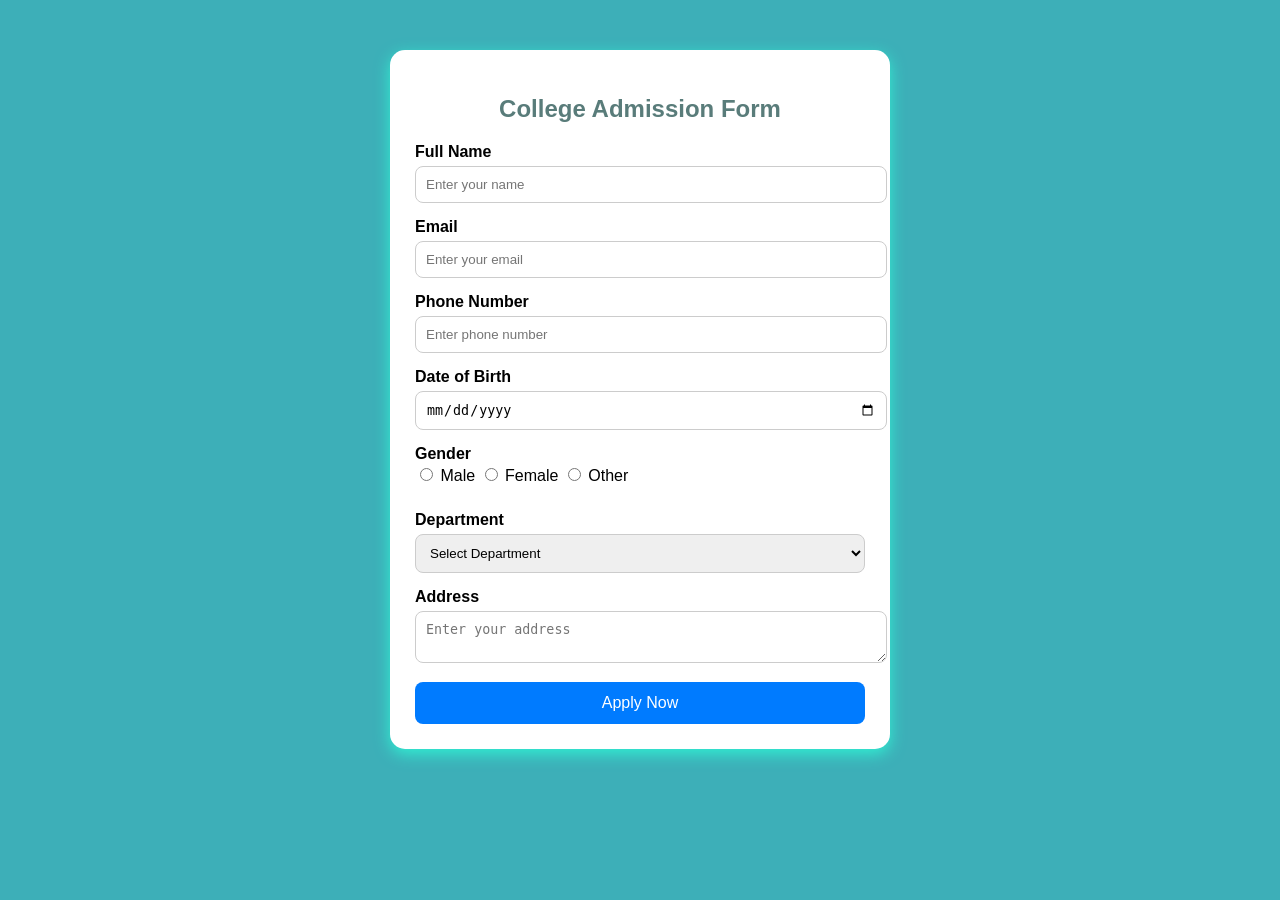
<file: day 2 homework/index.html>
<!DOCTYPE html>
<html>
<head>
    <title>College Admission Form</title>

    <style>
        body{
            font-family: Arial, sans-serif;
            background:  #3dafb8;
            
        }
        .container{

            background: white;
            width: 450px;
            margin:50px auto;
            padding: 25px;
            border-radius: 15px;
            box-shadow: 0px 5px 15px rgb(49, 239, 210);
        }

        h2{
            text-align: center;
            color: #597c7a;
        }

        label{
            font-weight: bold;
        }

        input, select, textarea{
            width: 100%;
            padding: 10px;
            margin-top: 5px;
            margin-bottom: 15px;
            border: 1px solid #ccc;
            border-radius: 8px;
        }

        .gender{
            margin-bottom: 15px;
        }

        .gender input{
            width: auto;
        }

        button{
            width: 100%;
            padding: 12px;
            background: #007bff;
            color: white;
            border: none;
            border-radius: 8px;
            font-size: 16px;
            cursor: pointer;
        }

        button:hover{
            background: #0056b3;
        }
    </style>
</head>

<body>

<div class="container">

    <h2>College Admission Form</h2>

    <form>

        <label>Full Name</label>
        <input type="text" placeholder="Enter your name" required>

        <label>Email</label>
        <input type="email" placeholder="Enter your email" required>

        <label>Phone Number</label>
        <input type="tel" placeholder="Enter phone number" required>

        <label>Date of Birth</label>
        <input type="date" required>

        <label>Gender</label>
        <div class="gender">
            <input type="radio" name="gender"> Male
            <input type="radio" name="gender"> Female
            <input type="radio" name="gender"> Other
        </div>

        <label>Department</label>
        <select required>
            <option value="">Select Department</option>
            <option>CSE</option>
            <option>IT</option>
            <option>ECE</option>
            <option>Mechanical</option>
            <option>Civil</option>
        </select>

        <label>Address</label>
        <textarea placeholder="Enter your address"></textarea>

        <button type="submit">Apply Now</button>

    </form>

</div>

</body>
</html>
</file>
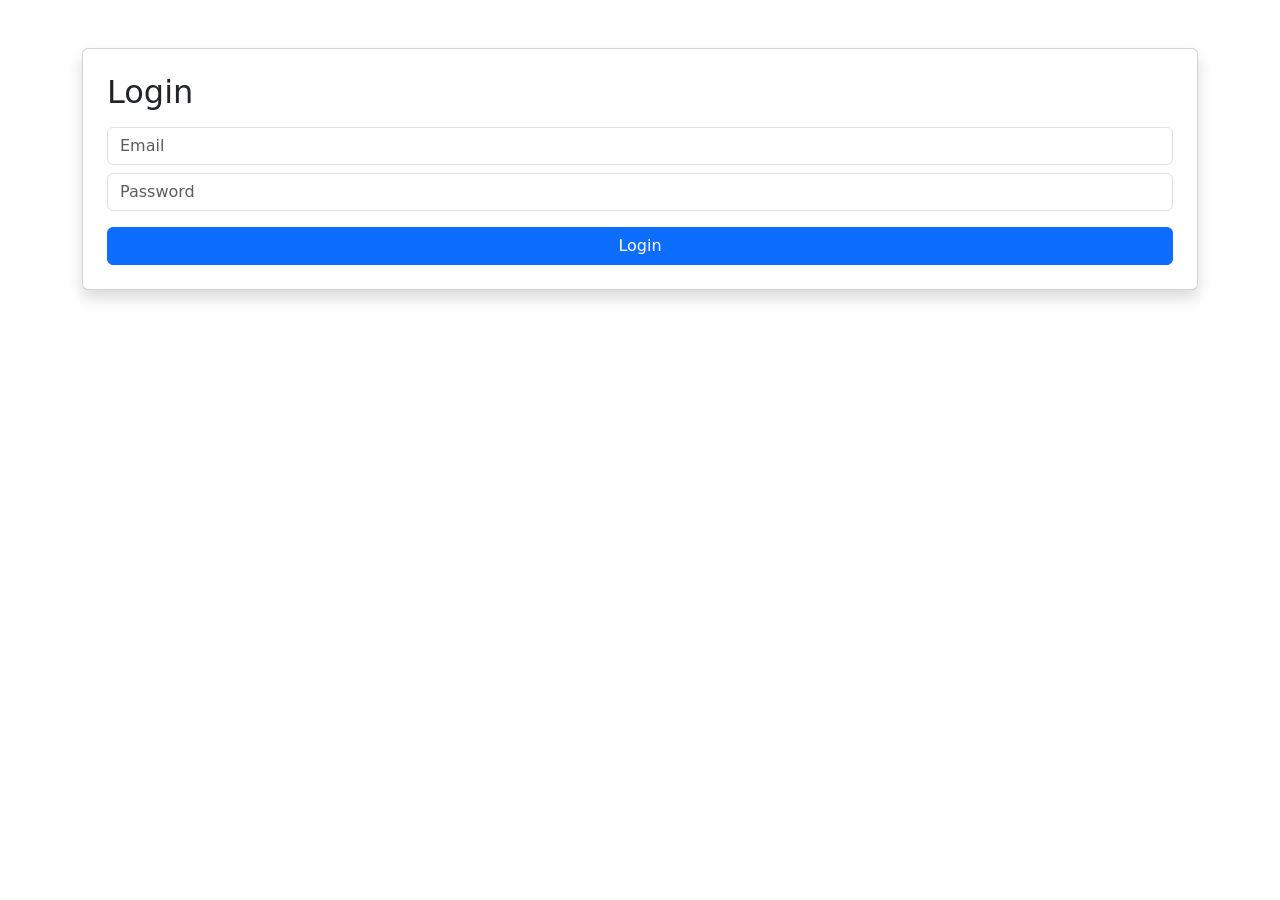
<file: day12hw/index.html>
<!DOCTYPE html>
<html>

<head>
<link href="https://cdn.jsdelivr.net/npm/bootstrap@5.3.0/dist/css/bootstrap.min.css" rel="stylesheet">
</head>


<body class="container mt-5">


<div class="card p-4 shadow">

<h2>Login</h2>

<input id="email" 
class="form-control mt-2"
placeholder="Email">


<input id="password"
class="form-control mt-2"
placeholder="Password"
type="password">


<button class="btn btn-primary mt-3"
onclick="login()">

Login

</button>


</div>


<script src="app.js"></script>

</body>
</html>
</file>
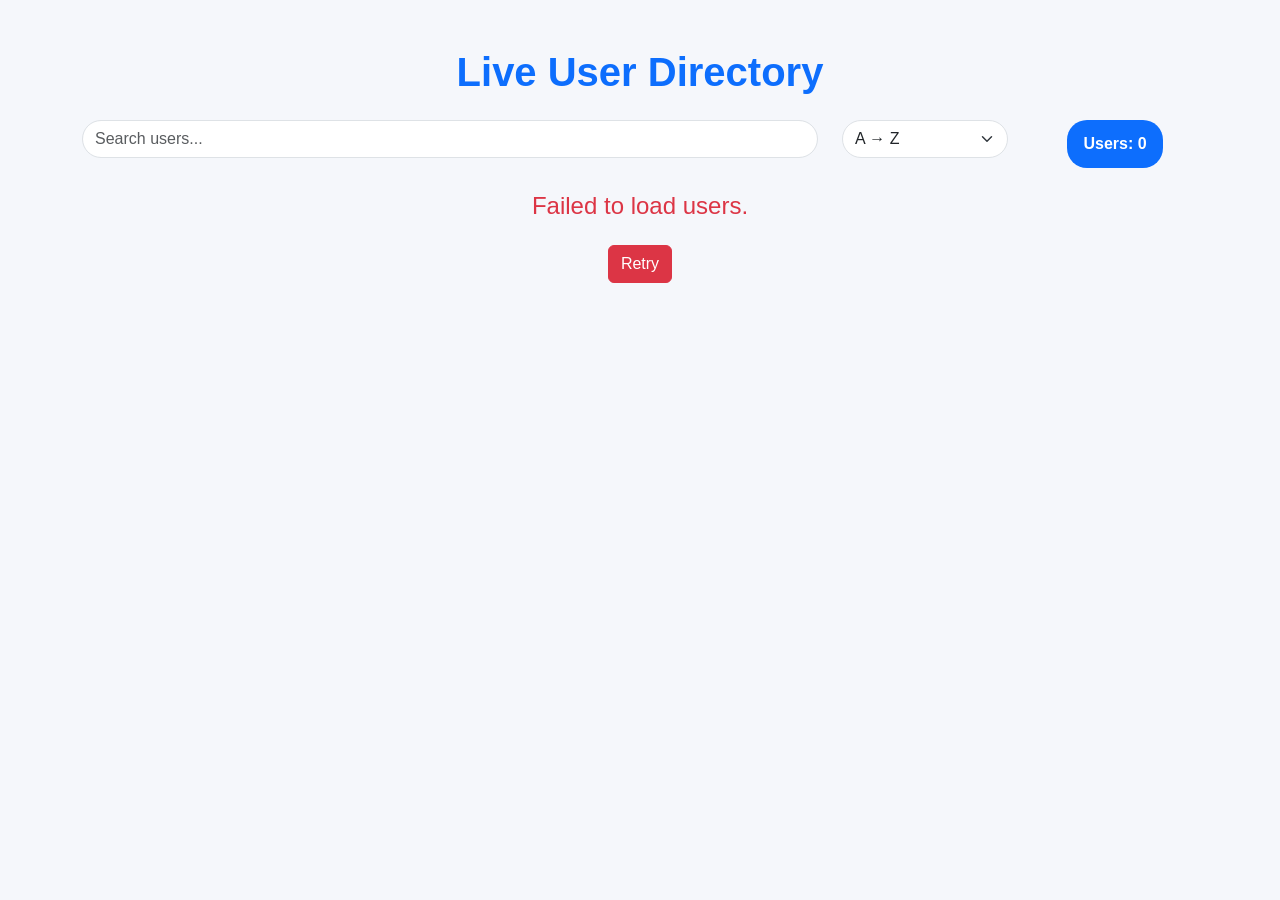
<file: Day6 hw/index.html>
<!DOCTYPE html>
<html lang="en">
<head>
<meta charset="UTF-8">
<meta name="viewport" content="width=device-width, initial-scale=1.0">

<title>Live User Directory</title>

<link href="https://cdn.jsdelivr.net/npm/bootstrap@5.3.3/dist/css/bootstrap.min.css" rel="stylesheet">

<link rel="stylesheet" href="style.css">
</head>
<body>

<div class="container py-5">

    <h1 class="text-center mb-4 fw-bold">
        Live User Directory
    </h1>

    <div class="row mb-4">

        <div class="col-md-8 mb-2">

            <input
            type="text"
            id="search"
            class="form-control"
            placeholder="Search users...">

        </div>

        <div class="col-md-2 mb-2">

            <select id="sort" class="form-select">
                <option value="asc">A → Z</option>
                <option value="desc">Z → A</option>
            </select>

        </div>

        <div class="col-md-2 text-center">

            <span class="badge bg-primary fs-6 p-3">
                Users:
                <span id="count">0</span>
            </span>

        </div>

    </div>

    <!-- Loading -->

    <div id="loading" class="text-center my-5">

        <div class="spinner-border text-primary"></div>

        <p class="mt-3">Loading users...</p>

    </div>

    

    <div id="error" class="text-center d-none">

        <h4 class="text-danger">
            Failed to load users.
        </h4>

        <button class="btn btn-danger mt-3" id="retry">
            Retry
        </button>

    </div>

    

    <div class="row" id="userContainer"></div>

</div>

<script src="script.js"></script>

</body>
</html>
</file>
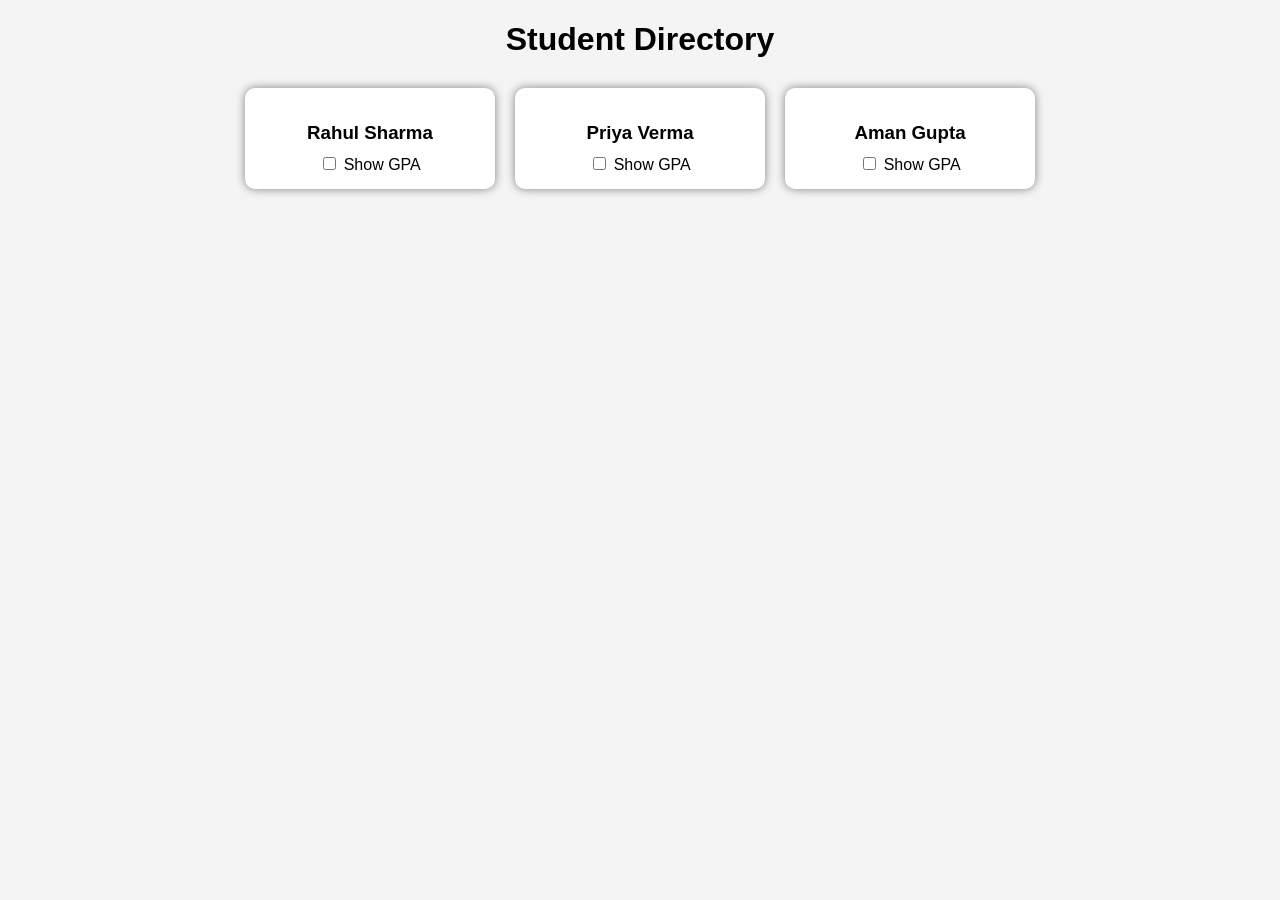
<file: dayy 5 hw N/index.html>
<!DOCTYPE html>
<html>
<head>
    <title>Student Directory</title>

    <script src="https://code.jquery.com/jquery-3.7.1.min.js"></script>

    <style>
        body{
            font-family: Arial, sans-serif;
            background-color: #f4f4f4;
            text-align: center;
        }

        .container{
            display: flex;
            justify-content: center;
            gap: 20px;
            flex-wrap: wrap;
            margin-top: 30px;
        }

        .card{
            background: white;
            width: 220px;
            padding: 15px;
            border-radius: 10px;
            box-shadow: 0 0 10px gray;
        }

        .gpa{
            display: none;
            margin-top: 10px;
            color: green;
            font-weight: bold;
        }

        h3{
            margin-bottom: 10px;
        }
    </style>
</head>

<body>

    <h1>Student Directory</h1>

    <div class="container">

        <div class="card">
            <h3>Rahul Sharma</h3>

            <label>
                <input type="checkbox" class="showGPA">
                Show GPA
            </label>

            <p class="gpa">GPA: 8.9</p>
        </div>

        <div class="card">
            <h3>Priya Verma</h3>

            <label>
                <input type="checkbox" class="showGPA">
                Show GPA
            </label>

            <p class="gpa">GPA: 9.2</p>
        </div>

        <div class="card">
            <h3>Aman Gupta</h3>

            <label>
                <input type="checkbox" class="showGPA">
                Show GPA
            </label>

            <p class="gpa">GPA: 8.5</p>
        </div>

    </div>

    <script>
        $(".showGPA").change(function(){

            let gpa = $(this).closest(".card").find(".gpa");

            if($(this).is(":checked")){
                gpa.slideDown();
            }
            else{
                gpa.slideUp();
            }

        });
    </script>

</body>
</html>
</file>
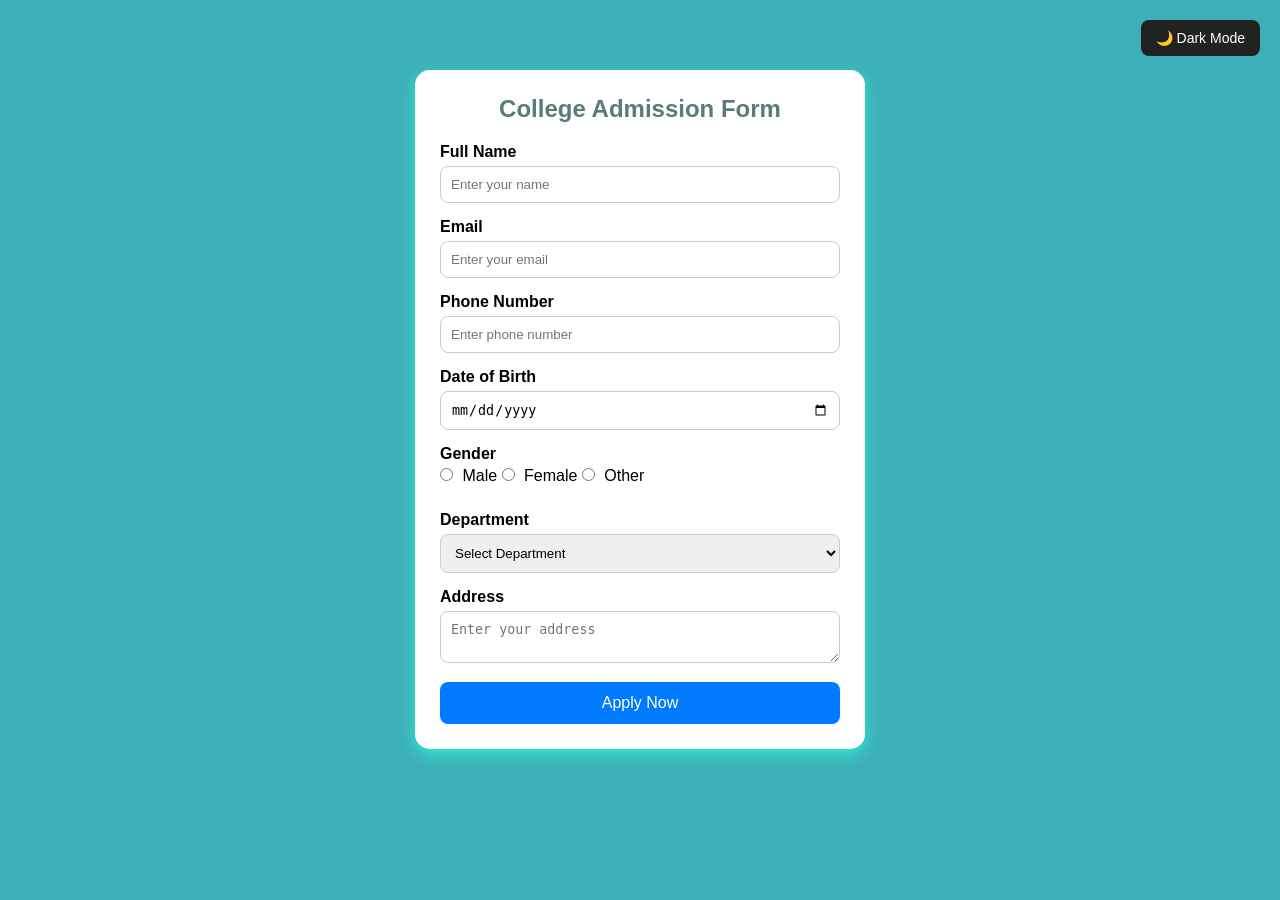
<file: day 4 hw/dark.html>
<!DOCTYPE html>
<html>
<head>
    <title>College Admission Form</title>

    <style>
        *{
            margin: 0;
            padding: 0;
            box-sizing: border-box;
        }

        body{
            font-family: Arial, sans-serif;
            background: #3dafb8;
            transition: 0.4s;
        }

        /* Theme Toggle Button */
        .theme-btn{
            position: absolute;
            top: 20px;
            right: 20px;
            width: auto;
            padding: 10px 15px;
            background: #222;
            color: white;
            border: none;
            border-radius: 8px;
            cursor: pointer;
            font-size: 14px;
        }

        .theme-btn:hover{
            background: #444;
        }

        .container{
            background: white;
            width: 450px;
            margin: 70px auto;
            padding: 25px;
            border-radius: 15px;
            box-shadow: 0px 5px 15px rgb(49, 239, 210);
            transition: 0.4s;
        }

        h2{
            text-align: center;
            color: #597c7a;
            margin-bottom: 20px;
        }

        label{
            font-weight: bold;
        }

        input,
        select,
        textarea{
            width: 100%;
            padding: 10px;
            margin-top: 5px;
            margin-bottom: 15px;
            border: 1px solid #ccc;
            border-radius: 8px;
            transition: 0.3s;
        }

        .gender{
            margin-bottom: 15px;
        }

        .gender input{
            width: auto;
            margin-right: 5px;
        }

        .submit-btn{
            width: 100%;
            padding: 12px;
            background: #007bff;
            color: white;
            border: none;
            border-radius: 8px;
            font-size: 16px;
            cursor: pointer;
        }

        .submit-btn:hover{
            background: #0056b3;
        }

        /* Dark Mode */

        body.dark-mode{
            background: #121212;
            color: white;
        }

        body.dark-mode .container{
            background: #1f1f1f;
            color: white;
            box-shadow: 0px 5px 15px rgba(255,255,255,0.2);
        }

        body.dark-mode h2{
            color: #4fc3f7;
        }

        body.dark-mode input,
        body.dark-mode select,
        body.dark-mode textarea{
            background: #333;
            color: white;
            border: 1px solid #777;
        }

        body.dark-mode input::placeholder,
        body.dark-mode textarea::placeholder{
            color: #ccc;
        }

        body.dark-mode .submit-btn{
            background: #4fc3f7;
            color: black;
        }

        body.dark-mode .submit-btn:hover{
            background: #29b6f6;
        }
    </style>
</head>

<body>

    <!-- Theme Toggle Button -->
    <button class="theme-btn" id="themeToggle">🌙 Dark Mode</button>

    <div class="container">

        <h2>College Admission Form</h2>

        <form>

            <label>Full Name</label>
            <input type="text" placeholder="Enter your name" required>

            <label>Email</label>
            <input type="email" placeholder="Enter your email" required>

            <label>Phone Number</label>
            <input type="tel" placeholder="Enter phone number" required>

            <label>Date of Birth</label>
            <input type="date" required>

            <label>Gender</label>
            <div class="gender">
                <input type="radio" name="gender"> Male
                <input type="radio" name="gender"> Female
                <input type="radio" name="gender"> Other
            </div>

            <label>Department</label>
            <select required>
                <option value="">Select Department</option>
                <option>CSE</option>
                <option>IT</option>
                <option>ECE</option>
                <option>Mechanical</option>
                <option>Civil</option>
            </select>

            <label>Address</label>
            <textarea placeholder="Enter your address"></textarea>

            <button type="submit" class="submit-btn">Apply Now</button>

        </form>

    </div>

    <script>
        const themeToggle = document.getElementById("themeToggle");

        themeToggle.addEventListener("click", function () {
            document.body.classList.toggle("dark-mode");

            if(document.body.classList.contains("dark-mode")){
                themeToggle.innerHTML = "☀️ Light Mode";
            }else{
                themeToggle.innerHTML = "🌙 Dark Mode";
            }
        });
    </script>

</body>
</html>
</file>
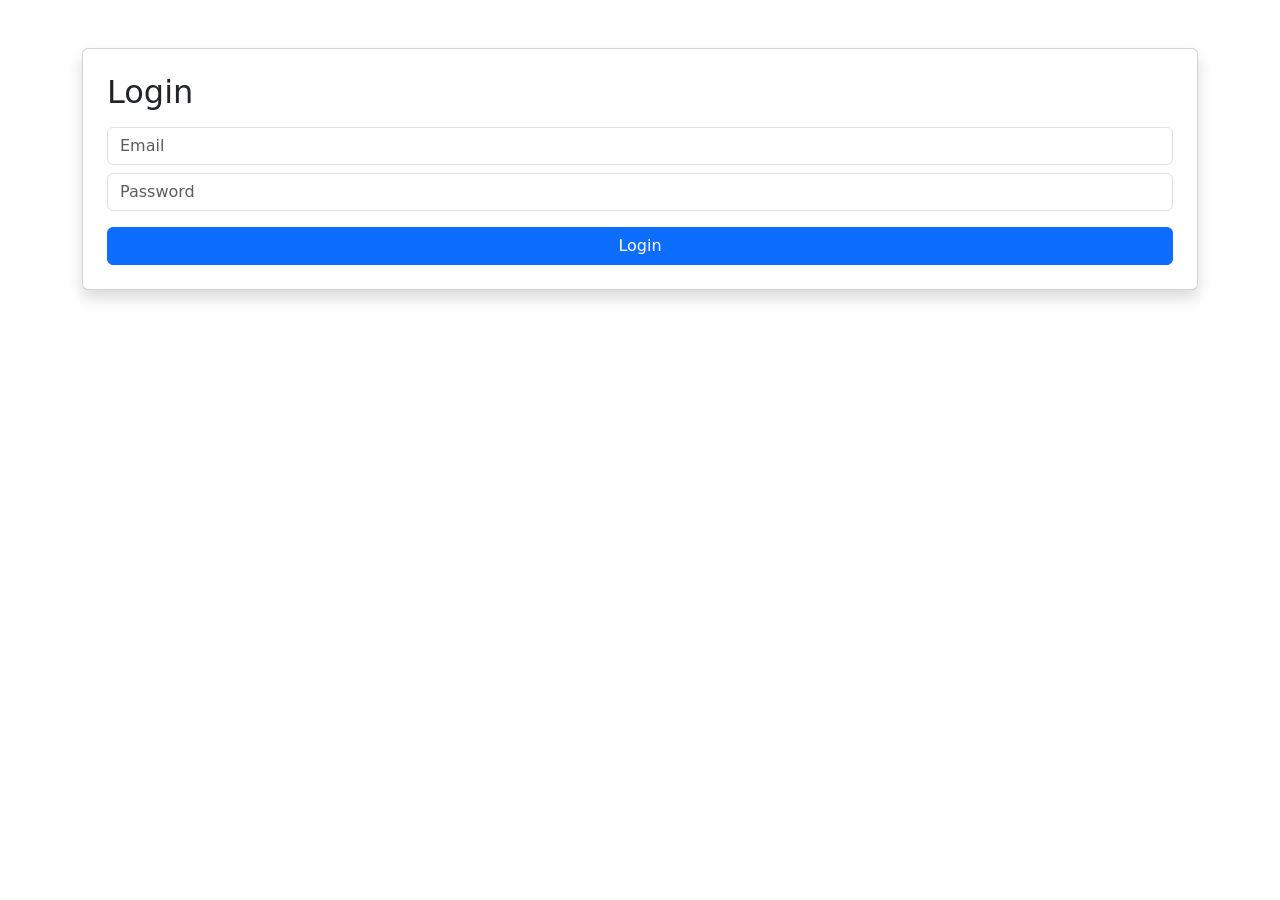
<file: day12hw/dashboard.html>
<!DOCTYPE html>
<html>

<head>

<link href="https://cdn.jsdelivr.net/npm/bootstrap@5.3.0/dist/css/bootstrap.min.css" rel="stylesheet">

<link href="https://cdn.jsdelivr.net/npm/bootstrap-icons@1.10.5/font/bootstrap-icons.css" rel="stylesheet">

</head>


<body class="container mt-4">


<script>

if(!localStorage.getItem("login"))
{
location="index.html";
}

</script>



<h2>
<i class="bi bi-box"></i>
Product Dashboard
</h2>


<div class="card p-3 shadow">


<input id="title"
class="form-control"
placeholder="Product Name">


<input id="image"
type="file"
class="form-control mt-2">


<button onclick="addProduct()"
class="btn btn-success mt-2">

Add Product

</button>


<input id="search"
class="form-control mt-3"
placeholder="Search Product"
onkeyup="showProducts()">


</div>


<div id="list"
class="row mt-4"></div>



<button onclick="logout()"
class="btn btn-danger">

Logout

</button>


<script src="app.js"></script>

</body>
</html>
</file>
<file: Day6 hw/style.css>
body{
    background:#f5f7fb;
    font-family:Arial, Helvetica, sans-serif;
}

h1{
    color:#0d6efd;
}

.card{

    transition:.3s;

    border:none;

    border-radius:15px;

    box-shadow:0 5px 15px rgba(0,0,0,.08);

}

.card:hover{

    transform:translateY(-8px);

    box-shadow:0 12px 25px rgba(0,0,0,.15);

}

.avatar{

    width:80px;

    height:80px;

    border-radius:50%;

    margin:auto;

    background:#0d6efd;

    color:white;

    display:flex;

    justify-content:center;

    align-items:center;

    font-size:30px;

    font-weight:bold;

}

.badge{
    border-radius:20px;
}

input{
    border-radius:20px !important;
}

select{
    border-radius:20px !important;
}

@media(max-width:768px){

.card{

margin-bottom:20px;

}

}
</file>
